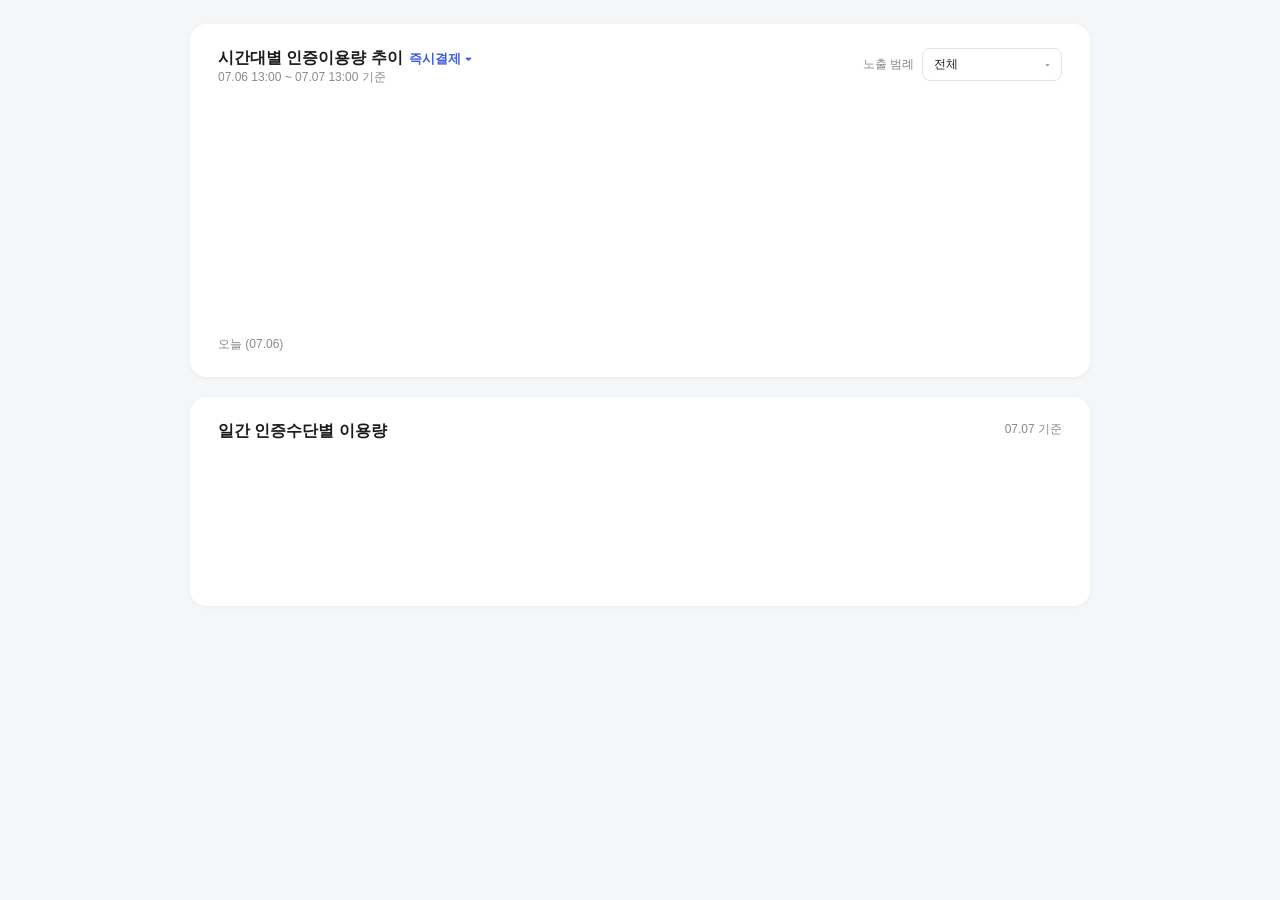
<file: src/main/resources/templates/dashboard-charts.html>
<!DOCTYPE html>
<html lang="ko" xmlns:th="http://www.thymeleaf.org">
<head>
<meta charset="UTF-8">
<title>인증 대시보드 차트 예제</title>
<!-- 공통 차트 번들 (grid/chart.js → window.common.CommonChart) -->
<script type="module" th:src="@{/js/lib/chart.min.js}"></script>
<script nomodule th:src="@{/js/lib/polyfills-legacy.min.js}"></script>
<script nomodule th:src="@{/js/lib/chart-legacy.min.js}"></script>
<style>
  :root{
    --fail: #f6b3ae;
    --success: #a9b6f2;
    --fail-active: #e2372b;
    --success-active: #3f5be0;
    --text-main: #1c1c1e;
    --text-sub: #8a8a8f;
    --border: #eee;
  }
  *{box-sizing:border-box;}
  body{
    font-family: -apple-system, "Pretendard", "Malgun Gothic", sans-serif;
    background:#f5f6f8;
    margin:0;
    padding:24px;
    display:flex;
    flex-direction:column;
    gap:20px;
    align-items:center;
  }
  .card{
    background:#fff;
    border-radius:16px;
    padding:24px 28px;
    width:900px;
    box-shadow:0 1px 4px rgba(0,0,0,0.05);
  }
  .card-header{
    display:flex;
    justify-content:space-between;
    align-items:flex-start;
    margin-bottom:20px;
  }
  .card-title{
    font-size:16px;
    font-weight:700;
    color:var(--text-main);
    display:flex;
    align-items:center;
    gap:6px;
  }
  .card-title .badge{
    font-size:13px;
    font-weight:600;
    color:#3f5be0;
  }
  .card-sub{
    font-size:12px;
    color:var(--text-sub);
  }
  /* 넓은 차트를 카드 폭 안에서 가로 스크롤로 표시 */
  .chart-scroll{ overflow-x:auto; overflow-y:hidden; }
  #stackedChart{ display:block; }
  .footer-row{
    display:flex;
    justify-content:space-between;
    align-items:center;
    margin-top:10px;
    font-size:12px;
    color:var(--text-sub);
  }
  .legend{ display:flex; gap:14px; }
  .legend span{ display:flex; align-items:center; gap:5px; }
  .dot{ width:9px; height:9px; border-radius:50%; display:inline-block; }

  /* ---- Segmented bar card ---- */
  .seg-bar{
    display:flex;
    width:100%;
    height:14px;
    border-radius:8px;
    overflow:hidden;
    margin-bottom:20px;
  }
  .seg-bar div{ height:100%; }
  /* 래퍼 없이 canvas 단독 사용 (크기는 canvas width/height 속성으로 지정) */
  #segChart{ display:block; margin-bottom:20px; }
  .seg-list{
    display:grid;
    grid-template-columns: 1fr 1fr;
    row-gap:14px;
    column-gap:24px;
  }
  .seg-item{
    display:flex;
    justify-content:space-between;
    align-items:center;
    font-size:13px;
    color:var(--text-main);
  }
  .seg-item .label{ display:flex; align-items:center; gap:7px; }
  .seg-item .value{ color:var(--text-sub); }

  /* ---- 노출 범례 select 드롭다운 ---- */
  .legend-select{ display:flex; align-items:center; gap:8px; }
  .legend-select-label{ font-size:12px; color:var(--text-sub); }
  .legend-dropdown{ position:relative; }
  .legend-dropdown-btn{
    display:flex; align-items:center; justify-content:space-between; gap:10px;
    min-width:140px; padding:7px 11px;
    border:1px solid #e3e3e6; border-radius:8px;
    background:#fff; font-size:12px; color:var(--text-main); cursor:pointer;
  }
  .legend-dropdown-btn .caret{ color:var(--text-sub); font-size:10px; }
  .legend-menu{
    position:absolute; right:0; top:calc(100% + 6px);
    min-width:170px; padding:6px;
    background:#fff; border:1px solid #eee; border-radius:12px;
    box-shadow:0 6px 20px rgba(0,0,0,0.12);
    display:none; z-index:20;
  }
  .legend-menu.open{ display:block; }
  .legend-menu-item{
    display:flex; align-items:center; gap:9px;
    padding:9px 10px; border-radius:8px;
    font-size:13px; color:var(--text-main); cursor:pointer;
  }
  .legend-menu-item:hover{ background:#f5f6f8; }
  .legend-menu-item input{ width:15px; height:15px; accent-color:#3f5be0; cursor:pointer; }

  /* ---- 하단 가로 범례 ---- */
  .chart-legend{ display:flex; gap:16px; }
  .chart-legend .item{
    display:flex; align-items:center; gap:6px;
    font-size:12px; color:var(--text-sub); cursor:pointer; user-select:none;
  }
  .chart-legend .item.off{ opacity:0.35; text-decoration:line-through; }
</style>
</head>
<body>

<!-- Chart 1: 시간대별 인증이용량 추이 (Stacked Bar) -->
<div class="card">
  <div class="card-header">
    <div>
      <div class="card-title">시간대별 인증이용량 추이 <span class="badge">즉시결제 ▾</span></div>
      <div class="card-sub">07.06 13:00 ~ 07.07 13:00 기준</div>
    </div>
    <!-- 노출 범례 select 드롭다운 (체크리스트로 표시 여부 선택) -->
    <div class="legend-select">
      <span class="legend-select-label">노출 범례</span>
      <div class="legend-dropdown">
        <button type="button" class="legend-dropdown-btn" id="legendBtn">
          <span id="legendBtnText">전체</span>
          <span class="caret">▾</span>
        </button>
        <div class="legend-menu" id="legendMenu"><!-- 체크박스 항목은 JS로 생성 --></div>
      </div>
    </div>
  </div>
  <!-- 넓은 차트를 가로 스크롤로 표시 -->
  <div class="chart-scroll">
    <canvas id="stackedChart" width="1600" height="220"></canvas>
  </div>
  <div class="footer-row">
    <span>오늘 (07.06)</span>
    <!-- 하단 가로 범례 (JS로 생성) -->
    <div class="chart-legend" id="chartLegend"></div>
  </div>
</div>

<!-- Chart 2: 일간 인증수단별 이용량 (Segmented bar) -->
<div class="card">
  <div class="card-header">
    <div class="card-title">일간 인증수단별 이용량</div>
    <div class="card-sub">07.07 기준</div>
  </div>
  <canvas id="segChart" width="584" height="100"></canvas>
  <div class="seg-list" id="segList"></div>
</div>

<script>
// 공통 차트 번들(module)은 defer 실행이므로, DOMContentLoaded 이후에 사용해야 함
document.addEventListener("DOMContentLoaded", function () {
/* ============ Chart 1: Stacked bar with Chart.js ============ */
// 00:00 ~ 23:00 (24시간, 1시간 단위)
const hours = [
  "00:00","01:00","02:00","03:00","04:00","05:00","06:00","07:00",
  "08:00","09:00","10:00","11:00","12:00","13:00","14:00","15:00",
  "16:00","17:00","18:00","19:00","20:00","21:00","22:00","23:00"
];
// 새벽 저조 -> 주간 피크 -> 야간 감소의 일간 패턴 (13:00 스파이크)
const failData = [
  280, 240, 320, 300, 260, 250, 340, 360,
  350, 330, 290, 310, 330, 780, 340, 320,
  360, 390, 420, 400, 380, 350, 330, 300
];
const successData = [
  1100, 900, 1400, 1350, 1050, 1000, 1500, 1580,
  1520, 1470, 1250, 1360, 1470, 2420, 1560, 1620,
  1700, 1850, 1980, 1900, 1780, 1600, 1420, 1250
];
const selectedIndex = 13; // 13:00 highlighted, matches tooltip example

// 1주일 전 같은 시간대 데이터 (비교용) — 13:00 스파이크 없이 평소 수준
const failDataPrev = [
  260, 230, 300, 290, 250, 240, 320, 340,
  330, 310, 280, 300, 320, 340, 330, 310,
  350, 370, 400, 380, 360, 340, 310, 290
];
const successDataPrev = [
  1050, 880, 1320, 1280, 1000,  960, 1430, 1500,
  1460, 1400, 1200, 1300, 1400, 1480, 1500, 1550,
  1630, 1770, 1890, 1820, 1700, 1540, 1360, 1200
];

// CSS 변수를 한 번만 읽어오는 헬퍼 (색은 :root 에서 단일 관리)
const css = getComputedStyle(document.documentElement);
const c = (name) => css.getPropertyValue(name).trim();

// hex 색상에 투명도 적용 (a: 0~1) -> #RRGGBBAA
const alpha = (hex, a) => hex + Math.round(a * 255).toString(16).padStart(2, '0');

// y축 최대값을 전체 데이터 기준으로 미리 계산해 고정한다.
// (범례 토글 시 축이 재계산되어 그래프 높이가 변하는 것을 방지)
const Y_MAX = Math.ceil(
  Math.max(...successData, ...failData, ...successDataPrev, ...failDataPrev) * 1.2 / 100
) * 100;

const stackedChart = common.CommonChart.create('stackedChart', {
  type: 'line',
  data: {
    labels: hours,
    // 채우기 없는 일반 line 차트 (선만 표시)
    datasets: [
      {
        label: '오늘성공',
        data: successData,
        borderColor: c('--success-active'),
        backgroundColor: c('--success-active'),
        fill: false,
        tension: 0,
        borderWidth: 2,
        pointRadius: 0,
        pointHoverRadius: 5
      },
      {
        label: '오늘실패',
        data: failData,
        borderColor: c('--fail-active'),
        backgroundColor: c('--fail-active'),
        fill: false,
        tension: 0,
        borderWidth: 2,
        pointRadius: 0,
        pointHoverRadius: 5
      },
      // 1주일 전 비교 — 같은 형태(실선), 색상만 연하게
      {
        label: '전주성공',
        data: successDataPrev,
        borderColor: alpha(c('--success-active'), 0.5),
        backgroundColor: alpha(c('--success-active'), 0.5),
        fill: false,
        tension: 0,
        borderWidth: 2,
        pointRadius: 0,
        pointHoverRadius: 5
      },
      {
        label: '전주실패',
        data: failDataPrev,
        borderColor: alpha(c('--fail-active'), 0.5),
        backgroundColor: alpha(c('--fail-active'), 0.5),
        fill: false,
        tension: 0,
        borderWidth: 2,
        pointRadius: 0,
        pointHoverRadius: 5
      }
    ]
  },
  options: {
    // 크기는 canvas의 width/height 속성(584x220)을 그대로 사용
    responsive: false,
    // 같은 시간대의 실패·성공을 하나의 툴팁에 함께 표시
    interaction: { mode: 'index', intersect: false },
    scales: {
      x: {
        grid: { display:false },
        ticks:{
          color:'#8a8a8f',
          font:{size:11},
          autoSkip: true,      // 겹치면 자동 생략 (폭이 넓어 대부분 표시됨)
          maxTicksLimit: 24,
          maxRotation: 0
        }
      },
      // stacked: false -> 누적하지 않고 각 값을 0선 기준으로 그린다
      // min/max 고정 -> 범례 토글로 dataset을 숨겨도 축이 재계산되지 않아 높이가 유지된다
      y: {
        stacked: false,
        display: true,
        min: 0,
        max: Y_MAX,
        border: { display: false },
        grid: { color: '#f0f0f2' },
        ticks: {
          color: '#8a8a8f',
          font: { size: 11 },
          maxTicksLimit: 5,
          callback: (v) => v.toLocaleString() + ' 건'   // 단위 표시
        }
      }
    },
    plugins: {
      // 내장 범례 사용 안 함 -> 우상단 select 드롭다운 + 하단 커스텀 범례로 대체
      legend: { display: false },
      tooltip: {
        backgroundColor:'#fff',
        titleColor:'#1c1c1e',
        bodyColor:'#1c1c1e',
        borderColor:'#eee',
        borderWidth:1,
        padding:10,
        displayColors:true,
        position: 'barTop',  // 해당 시각의 최상단 지점에 앵커 (공통 모듈에 등록)
        xAlign: 'center',
        yAlign: 'bottom',    // 툴팁을 앵커 위쪽에 표시
        caretPadding: 6,
        callbacks: {
          title: (items) => `전체 인증 ${ (failData[items[0].dataIndex] + successData[items[0].dataIndex]).toLocaleString() }건`,
          label: (item) => `${item.dataset.label}  ${item.raw.toLocaleString()}건`
        }
      }
    }
  }
});

/* ── 노출 범례 select 드롭다운 + 하단 범례 ──────────────────────── */
(function setupLegendSelect() {
  const legendBtn     = document.getElementById('legendBtn');
  const legendBtnText = document.getElementById('legendBtnText');
  const legendMenu    = document.getElementById('legendMenu');
  const chartLegend   = document.getElementById('chartLegend');

  // dataset 정보 (index, label, 색상)
  const items = stackedChart.data.datasets.map((ds, i) => ({
    index: i, label: ds.label, color: ds.borderColor
  }));

  const isVisible = (i) => stackedChart.isDatasetVisible(i);

  // 버튼 텍스트: "오늘성공 외 3개" 형태
  function updateBtnText() {
    const on = items.filter(it => isVisible(it.index));
    legendBtnText.textContent =
      on.length === 0 ? '없음'
      : on.length === 1 ? on[0].label
      : `${on[0].label} 외 ${on.length - 1}개`;
  }

  // 하단 범례의 on/off 표시 동기화
  function syncBottomLegend() {
    chartLegend.querySelectorAll('.item').forEach(el => {
      el.classList.toggle('off', !isVisible(Number(el.dataset.index)));
    });
  }

  // dataset 표시/숨김 토글
  function toggle(index, visible) {
    stackedChart.setDatasetVisibility(index, visible);
    stackedChart.update();
    const cb = legendMenu.querySelector(`input[data-index="${index}"]`);
    if (cb) cb.checked = visible;
    updateBtnText();
    syncBottomLegend();
  }

  // 드롭다운 체크박스 항목 생성
  items.forEach(it => {
    const label = document.createElement('label');
    label.className = 'legend-menu-item';
    label.innerHTML =
      `<input type="checkbox" data-index="${it.index}" ${isVisible(it.index) ? 'checked' : ''}>` +
      `<span>${it.label}</span>`;
    label.querySelector('input')
      .addEventListener('change', (e) => toggle(it.index, e.target.checked));
    legendMenu.appendChild(label);
  });

  // 하단 가로 범례 생성 (클릭으로도 토글)
  items.forEach(it => {
    const el = document.createElement('span');
    el.className = 'item';
    el.dataset.index = it.index;
    el.innerHTML = `<span class="dot" style="background:${it.color}"></span>${it.label}`;
    el.addEventListener('click', () => toggle(it.index, !isVisible(it.index)));
    chartLegend.appendChild(el);
  });

  // 드롭다운 열기/닫기
  legendBtn.addEventListener('click', (e) => {
    e.stopPropagation();
    legendMenu.classList.toggle('open');
  });
  legendMenu.addEventListener('click', (e) => e.stopPropagation());
  document.addEventListener('click', () => legendMenu.classList.remove('open'));

  updateBtnText();
  syncBottomLegend();
})();

/* ============ Chart 2: Segmented bar, pure vanilla JS ============ */
const segData = [
  { name:'SOL페이',    value:15678, color:'#5b6bf0' },
  { name:'카드인증',   value:8974,  color:'#26c6da' },
  { name:'금융인증서', value:2230,  color:'#c9b8f5' },
  { name:'사설인증서', value:1808,  color:'#26a69a' },
  { name:'신한인증서', value:1678,  color:'#3fbf5f' },
  { name:'휴대폰인증', value:978,   color:'#ec6cab' }
];
const total = segData.reduce((s, d)=>s+d.value,0);

// 툴팁 positioner 'segMiddle' 은 공통 모듈(grid/chart.js)에 등록되어 있음
const lastIdx = segData.length - 1;

// 마우스 오버한 세그먼트 index (null = 없음). 오버 시 나머지를 흐리게 표시하는 포커싱용
let segHoverIdx = null;

common.CommonChart.create('segChart', {
  type: 'bar',
  data: {
    labels: [''], // 막대 1개(단일 카테고리)에 각 인증수단이 세그먼트로 쌓임
    datasets: segData.map((d, i) => ({
      label: d.name,
      data: [d.value],
      // 오버 대상(또는 오버 없음)은 원색, 나머지는 흐리게 -> 포커싱 효과
      backgroundColor: () =>
        (segHoverIdx === null || segHoverIdx === i) ? d.color : alpha(d.color, 0.25),
      barThickness: 28,
      borderSkipped: false,
      // 전체 막대 양 끝만 둥글게 (첫 세그먼트=왼쪽, 마지막 세그먼트=오른쪽)
      borderRadius:
        i === 0        ? { topLeft: 14, bottomLeft: 14 } :
        i === lastIdx  ? { topRight: 14, bottomRight: 14 } :
        0
    }))
  },
  options: {
    indexAxis: 'y',            // 가로 막대
    // 크기는 canvas의 width/height 속성(584x100)을 그대로 사용
    responsive: false,
    layout: { padding: 0 },
    // 마우스 오버한 세그먼트를 추적해 포커싱 (나머지 흐리게)
    onHover: (evt, elements, chart) => {
      const idx = elements.length ? elements[0].datasetIndex : null;
      if (idx !== segHoverIdx) {
        segHoverIdx = idx;
        chart.update('none');   // 애니메이션 없이 즉시 반영
      }
    },
    scales: {
      x: { stacked: true, display: false, max: total }, // total로 폭 100% 고정
      y: { stacked: true, display: false }
    },
    plugins: {
      legend: { display: false },
      tooltip: {
        backgroundColor:'#fff',
        titleColor:'#1c1c1e',
        bodyColor:'#1c1c1e',
        borderColor:'#eee',
        borderWidth:1,
        padding:10,
        position: 'segMiddle', // 세그먼트 가로 정중앙에 앵커
        xAlign: 'center',    // 앵커 기준 가운데 정렬 (한쪽으로 쏠림 방지)
        yAlign: 'bottom',    // 툴팁을 막대 위쪽에 표시 (겹침 방지)
        caretPadding: 8,     // 막대와 툴팁 사이 간격
        callbacks: {
          label: (item) => {
            const pct = (item.raw / total * 100).toFixed(1);
            return `${item.dataset.label}  ${item.raw.toLocaleString()}건 (${pct}%)`;
          }
        }
      }
    }
  }
});

const segList = document.getElementById('segList');
segData.forEach(d => {
  const pct = Math.round(d.value/total*100);
  const item = document.createElement('div');
  item.className = 'seg-item';
  item.innerHTML = `
    <span class="label"><span class="dot" style="background:${d.color}"></span>${d.name} <b>${pct}%</b></span>
    <span class="value">${d.value.toLocaleString()} 건</span>
  `;
  segList.appendChild(item);
});
});
</script>
</body>
</html>
</file>
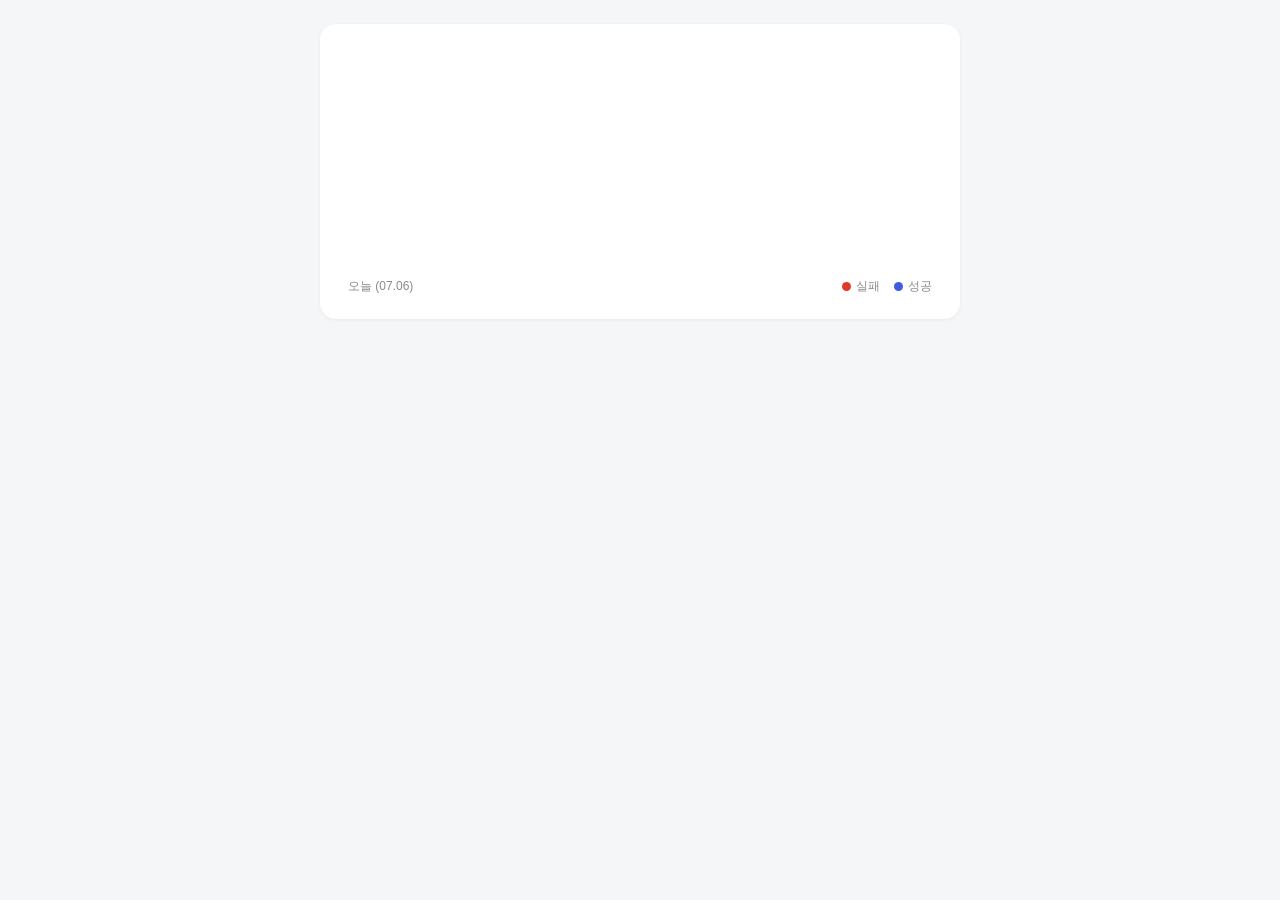
<file: src/main/resources/templates/line-chart.html>
<!DOCTYPE html>
<html lang="ko" xmlns:th="http://www.thymeleaf.org">
<head>
<meta charset="UTF-8">
<title>시간대별 인증이용량 추이 (Line)</title>
<!-- 공통 차트 번들 (grid/chart.js → window.common.CommonChart) -->
<script type="module" th:src="@{/js/lib/chart.min.js}"></script>
<script nomodule th:src="@{/js/lib/polyfills-legacy.min.js}"></script>
<script nomodule th:src="@{/js/lib/chart-legacy.min.js}"></script>
<style>
  :root{
    --fail: #f6b3ae;
    --success: #a9b6f2;
    --fail-active: #e2372b;
    --success-active: #3f5be0;
    --text-main: #1c1c1e;
    --text-sub: #8a8a8f;
    --border: #eee;
  }
  *{box-sizing:border-box;}
  body{
    font-family: -apple-system, "Pretendard", "Malgun Gothic", sans-serif;
    background:#f5f6f8;
    margin:0;
    padding:24px;
    display:flex;
    flex-direction:column;
    gap:20px;
    align-items:center;
  }
  .card{
    background:#fff;
    border-radius:16px;
    padding:24px 28px;
    width:640px;
    box-shadow:0 1px 4px rgba(0,0,0,0.05);
  }
  /* 래퍼 없이 canvas 단독 사용 (크기는 canvas width/height 속성으로 지정) */
  #lineChart{ display:block; }
  .footer-row{
    display:flex;
    justify-content:space-between;
    align-items:center;
    margin-top:10px;
    font-size:12px;
    color:var(--text-sub);
  }
  .legend{ display:flex; gap:14px; }
  .legend span{ display:flex; align-items:center; gap:5px; }
  .dot{ width:9px; height:9px; border-radius:50%; display:inline-block; }
</style>
</head>
<body>

<!-- 시간대별 인증이용량 추이 (Line Chart) -->
<div class="card">
  <canvas id="lineChart" width="584" height="220"></canvas>
  <div class="footer-row">
    <span>오늘 (07.06)</span>
    <div class="legend">
      <span><span class="dot" style="background:var(--fail-active)"></span>실패</span>
      <span><span class="dot" style="background:var(--success-active)"></span>성공</span>
    </div>
  </div>
</div>

<script>
// 공통 차트 번들(module)은 defer 실행이므로, DOMContentLoaded 이후에 사용해야 함
document.addEventListener("DOMContentLoaded", function () {

/* ── 조회 설정 ─────────────────────────────────────────────
 * 최대 2시간 구간을 5분 또는 10분 단위로 분할해 표시한다.
 *   10분 단위 -> 13개 지점 / 5분 단위 -> 25개 지점
 * INTERVAL_MIN 만 바꾸면 라벨·데이터·눈금이 모두 따라간다.
 * ────────────────────────────────────────────────────────── */
const START_TIME   = '13:00'; // 조회 시작 시각
const DURATION_MIN = 120;     // 조회 구간 (최대 2시간)
const INTERVAL_MIN = 5;      // 분할 단위 (5 또는 10)

// 시작 시각부터 durationMin 동안 intervalMin 간격의 "HH:MM" 라벨 생성
function makeTimeLabels(startTime, intervalMin, durationMin) {
  const [h, m] = startTime.split(':').map(Number);
  const start = h * 60 + m;
  const labels = [];
  for (let t = start; t <= start + durationMin; t += intervalMin) {
    const hh = String(Math.floor(t / 60) % 24).padStart(2, '0');
    const mm = String(t % 60).padStart(2, '0');
    labels.push(`${hh}:${mm}`);
  }
  return labels;
}

/* 샘플 데이터 — 실제로는 서버 조회 결과로 대체
 * 인증 요청의 성공/실패 추이.
 *   - 전체 요청 건수는 트래픽에 따라 구간마다 변동한다 (고정값 아님)
 *   - 평상시 성공률은 99% 내외를 유지한다
 *   - 인증기관(구글 OAuth 등) 장애 시 실패율이 오르며 성공률이 하락한다
 *   - 전체 = 성공 + 실패 이므로, 실패가 오른 만큼 성공이 줄어든다 */

// 구간별 전체 요청 건수 (트래픽 변동)
const totalData = [
  1820, 1760, 1900, 1850, 2010, 1980, 1930, 2080, 2150, 2040, 1990, 2110, 2060,
  1970, 2020, 1950, 1880, 1910, 1840, 1790, 1860, 1820, 1770, 1730, 1700
];

// 성공률: 평시 99% 내외 -> 13:55~14:25 인증기관 장애로 급락 후 회복
const successRate = [
  0.992, 0.994, 0.991, 0.993, 0.990, 0.992, 0.995, 0.991, 0.993, 0.992, 0.990,
  0.930, 0.610, 0.420, 0.380, 0.540, 0.780, 0.940,   // <- 장애 구간
  0.988, 0.991, 0.993, 0.992, 0.994, 0.991, 0.993
];

const successData = totalData.map((t, i) => Math.round(t * successRate[i]));
const failData    = totalData.map((t, i) => t - successData[i]); // 나머지가 실패

// 데이터 개수만큼 시간 라벨 생성 (최대 DURATION_MIN 범위 내)
const spanMin = Math.min((failData.length - 1) * INTERVAL_MIN, DURATION_MIN);
const hours = makeTimeLabels(START_TIME, INTERVAL_MIN, spanMin);

// CSS 변수를 한 번만 읽어오는 헬퍼 (색은 :root 에서 단일 관리)
const css = getComputedStyle(document.documentElement);
const c = (name) => css.getPropertyValue(name).trim();

common.CommonChart.create('lineChart', {
  type: 'line',
  data: {
    labels: hours,
    datasets: [
      {
        label: '실패',
        data: failData,
        borderColor: c('--fail-active'),
        backgroundColor: c('--fail-active'),
        borderWidth: 2,
        pointRadius: 0,
        pointHoverRadius: 5
      },
      {
        label: '성공',
        data: successData,
        borderColor: c('--success-active'),
        backgroundColor: c('--success-active'),
        borderWidth: 2,
        pointRadius: 0,
        pointHoverRadius: 5
      }
    ]
  },
  options: {
    // 크기는 canvas의 width/height 속성(584x220)을 그대로 사용
    responsive: false,
    // 같은 시간대의 실패·성공을 하나의 툴팁에 함께 표시
    interaction: { mode: 'index', intersect: false },
    scales: {
      x: {
        grid: { display:false },
        ticks:{
          color:'#8a8a8f',
          font:{size:11},
          autoSkip: true,      // 5분 단위(25개)일 때 라벨 겹침 방지
          maxTicksLimit: 13,
          maxRotation: 0
        }
      },
      y: {
        beginAtZero: true,
        border: { display:false },
        grid: { color:'#f0f0f2' },
        ticks:{
          color:'#8a8a8f',
          font:{size:11},
          maxTicksLimit: 5,
          callback: (v) => v.toLocaleString()
        }
      }
    },
    plugins: {
      legend: { display:false },
      tooltip: {
        backgroundColor:'#fff',
        titleColor:'#1c1c1e',
        bodyColor:'#1c1c1e',
        borderColor:'#eee',
        borderWidth:1,
        padding:10,
        displayColors:true,
        reverse: true,       // 툴팁 항목 순서 반전 (성공 -> 실패)
        position: 'nearest',
        xAlign: 'center',
        yAlign: 'bottom',    // 툴팁을 지점 위쪽에 표시
        caretPadding: 6,
        callbacks: {
          title: (items) => `전체 인증 ${ (failData[items[0].dataIndex] + successData[items[0].dataIndex]).toLocaleString() }건`,
          label: (item) => `${item.dataset.label}  ${item.raw.toLocaleString()}건`
        }
      }
    }
  }
});

});
</script>
</body>
</html>
</file>
